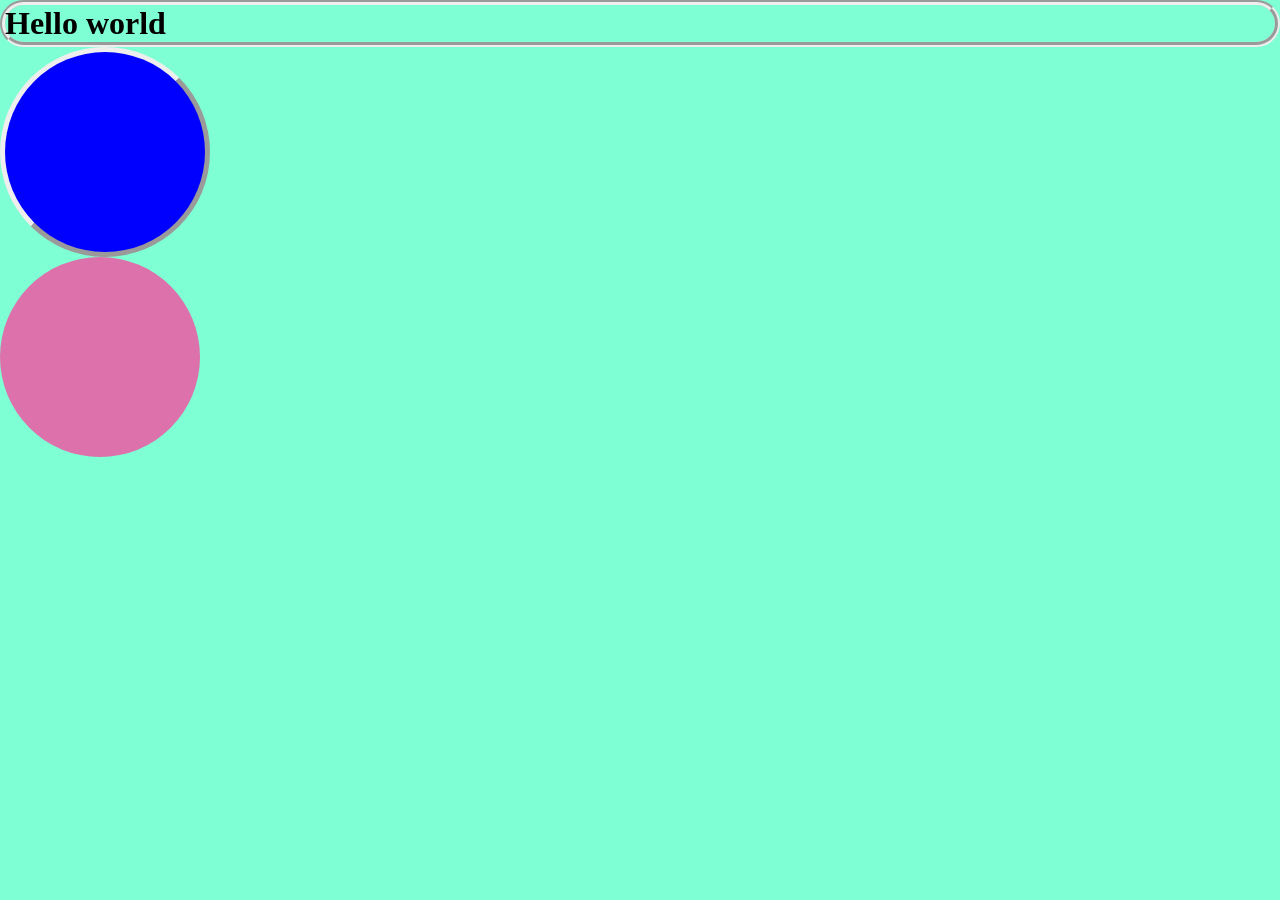
<file: basic/border.html>
<!DOCTYPE html>
<html lang="en">
<head>
    <meta charset="UTF-8">
    <meta name="viewport" content="width=device-width, initial-scale=1.0">
    <title>Border</title>
    <link rel="stylesheet" href="border.css">
</head>
<body>
    <h1>Hello world</h1>
    <div id="Box1"></div>
    <div id="Box2"></div>
</body>
</html>
</file>
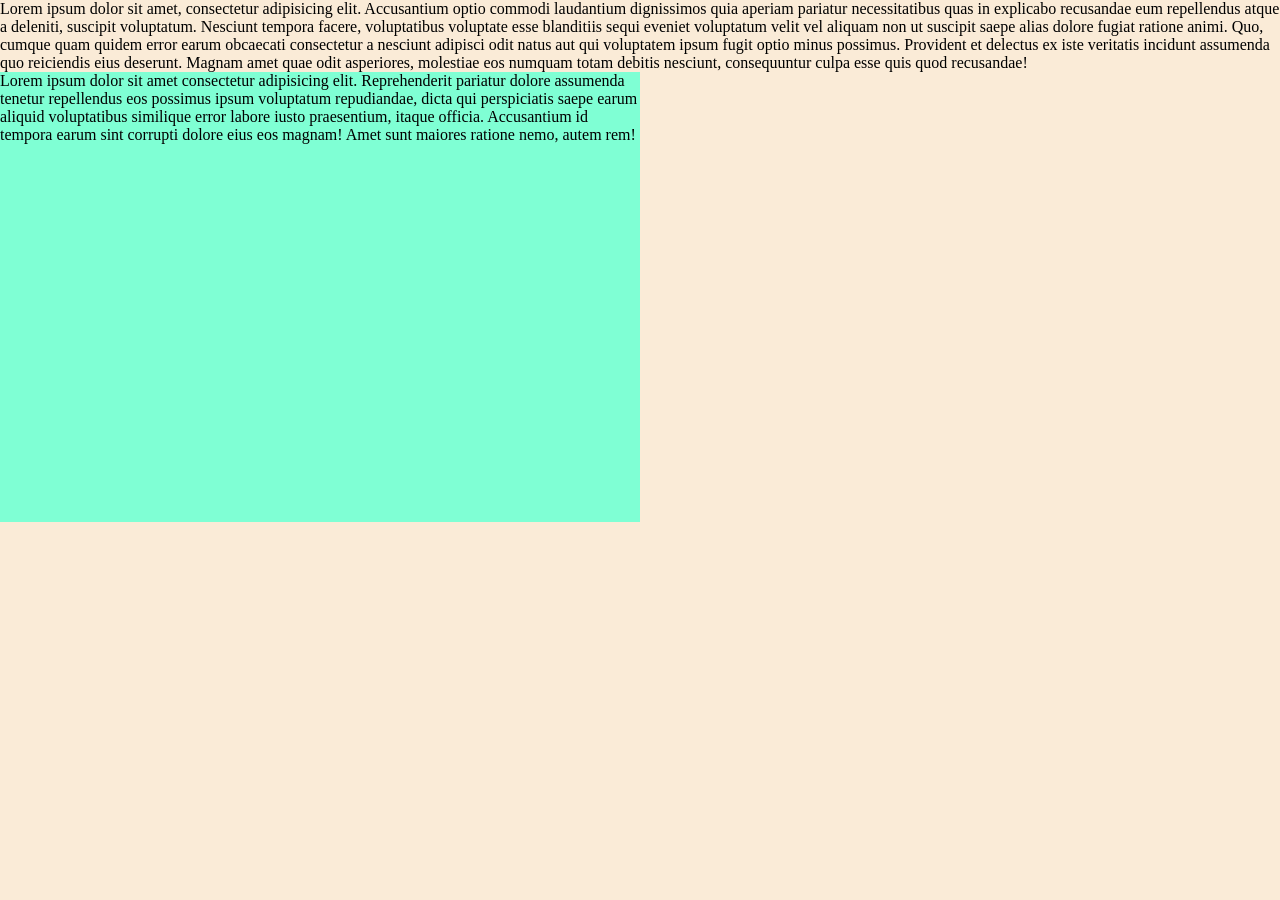
<file: basic/div.html>
<!DOCTYPE html>
<html lang="en">
    <head>
        <meta charset="UTF-8">
        <meta name="viewport" content="width=device-width, initial-scale=1.0">
        <title>div</title>
        <link rel="stylesheet" href="div.css">
    </head>
    <body>
        <p>Lorem ipsum dolor sit amet, consectetur adipisicing elit. Accusantium optio commodi laudantium dignissimos quia aperiam pariatur necessitatibus quas in explicabo recusandae eum repellendus atque a deleniti, suscipit voluptatum. Nesciunt tempora facere, voluptatibus voluptate esse blanditiis sequi eveniet voluptatum velit vel aliquam non ut suscipit saepe alias dolore fugiat ratione animi. Quo, cumque quam quidem error earum obcaecati consectetur a nesciunt adipisci odit natus aut qui voluptatem ipsum fugit optio minus possimus. Provident et delectus ex iste veritatis incidunt assumenda quo reiciendis eius deserunt. Magnam amet quae odit asperiores, molestiae eos numquam totam debitis nesciunt, consequuntur culpa esse quis quod recusandae!</p>
        <div>
            <p>Lorem ipsum dolor sit amet consectetur adipisicing elit. Reprehenderit pariatur dolore assumenda tenetur repellendus eos possimus ipsum voluptatum repudiandae, dicta qui perspiciatis saepe earum aliquid voluptatibus similique error labore iusto praesentium, itaque officia. Accusantium id tempora earum sint corrupti dolore eius eos magnam! Amet sunt maiores ratione nemo, autem rem!</p>
        </div>
    </body>
</html>
</file>
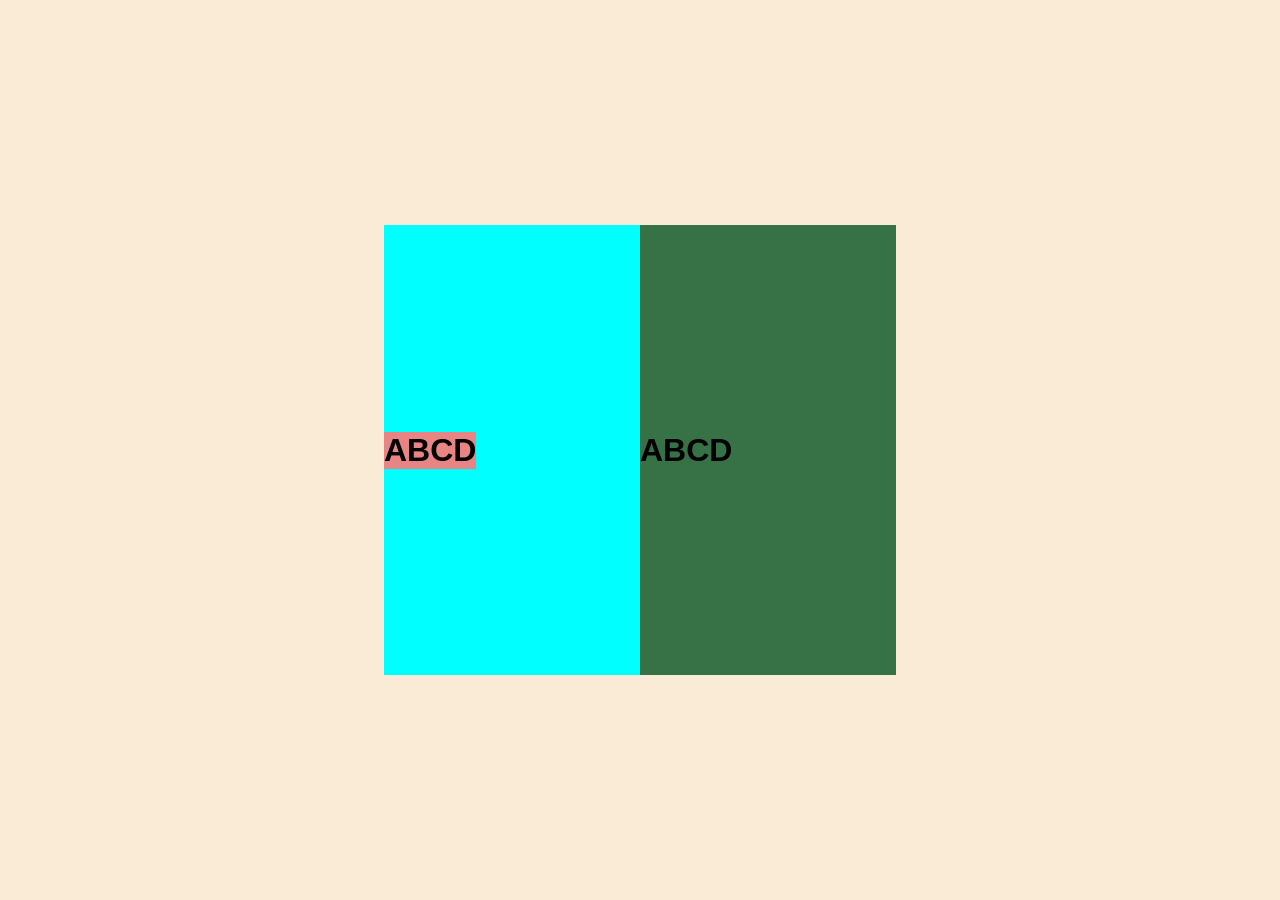
<file: basic/div2.html>
<!DOCTYPE html>
<html lang="en">
<head>
    <meta charset="UTF-8">
    <meta name="viewport" content="width=device-width, initial-scale=1.0">
    <title>div and style</title>
    <link rel="stylesheet" href="div2.css">
</head>
<body>
    <!-- <h1>Bhaumik</h1> -->
    <div id="Box1">
        <h4 style="background-color: rgb(232, 132, 132);">ABCD</h4>
    </div>
    <div id="Box2">
        <h4>ABCD</h4>
    </div>
</body>
</html>
</file>
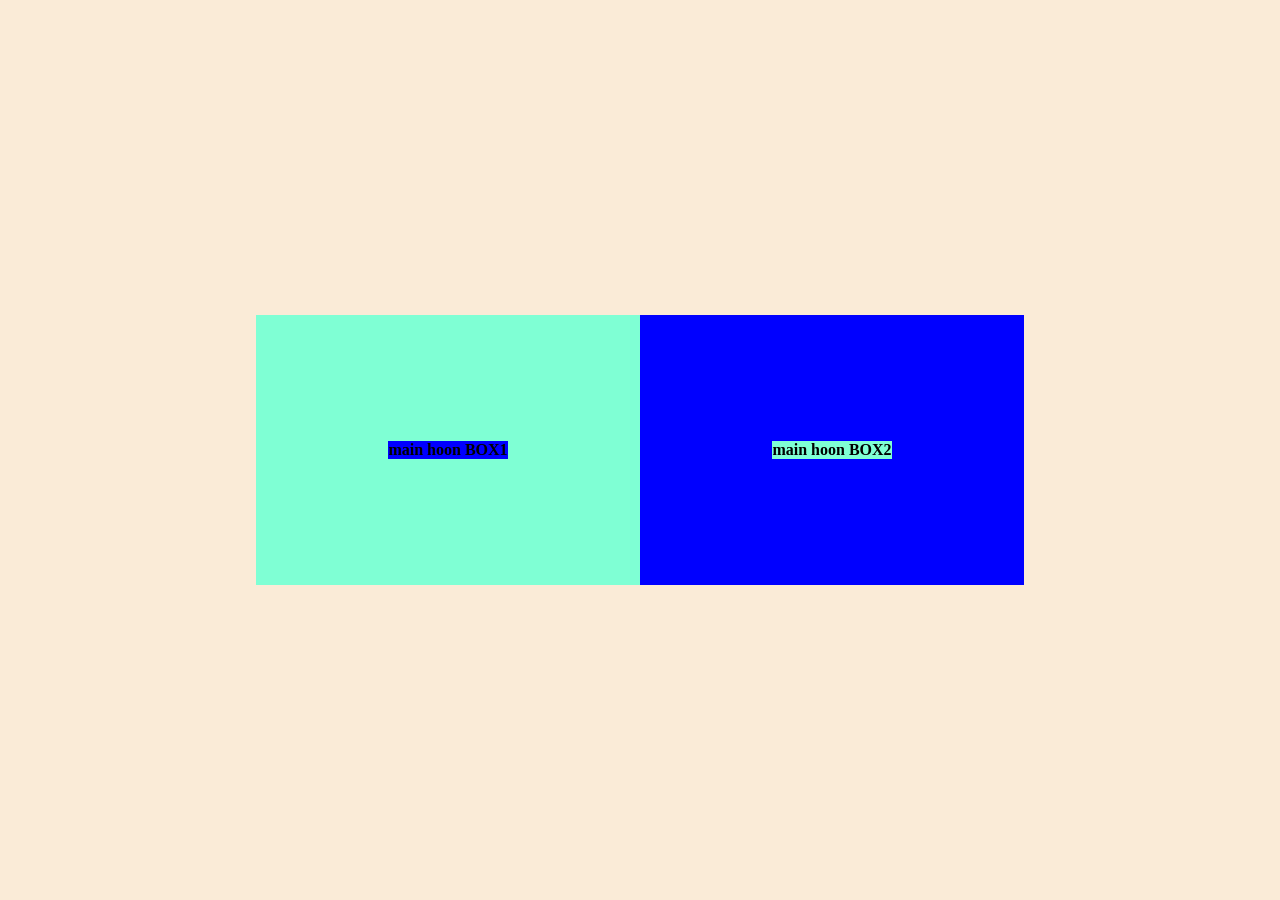
<file: Practice/practice.html>
<!DOCTYPE html>
<html lang="en">
<head>
    <meta charset="UTF-8">
    <meta name="viewport" content="width=device-width, initial-scale=1.0">
    <title>Practice</title>
    <link rel="stylesheet" href="practice.css">
</head>
<body>
    <div id="Box1">
        <h4 style="background-color: blue;">main hoon BOX1</h4>
    </div>
    <div id="Box2">
        <h4 style="background-color: aquamarine;">main hoon BOX2</h4>
    </div>
</body>
</html>
</file>
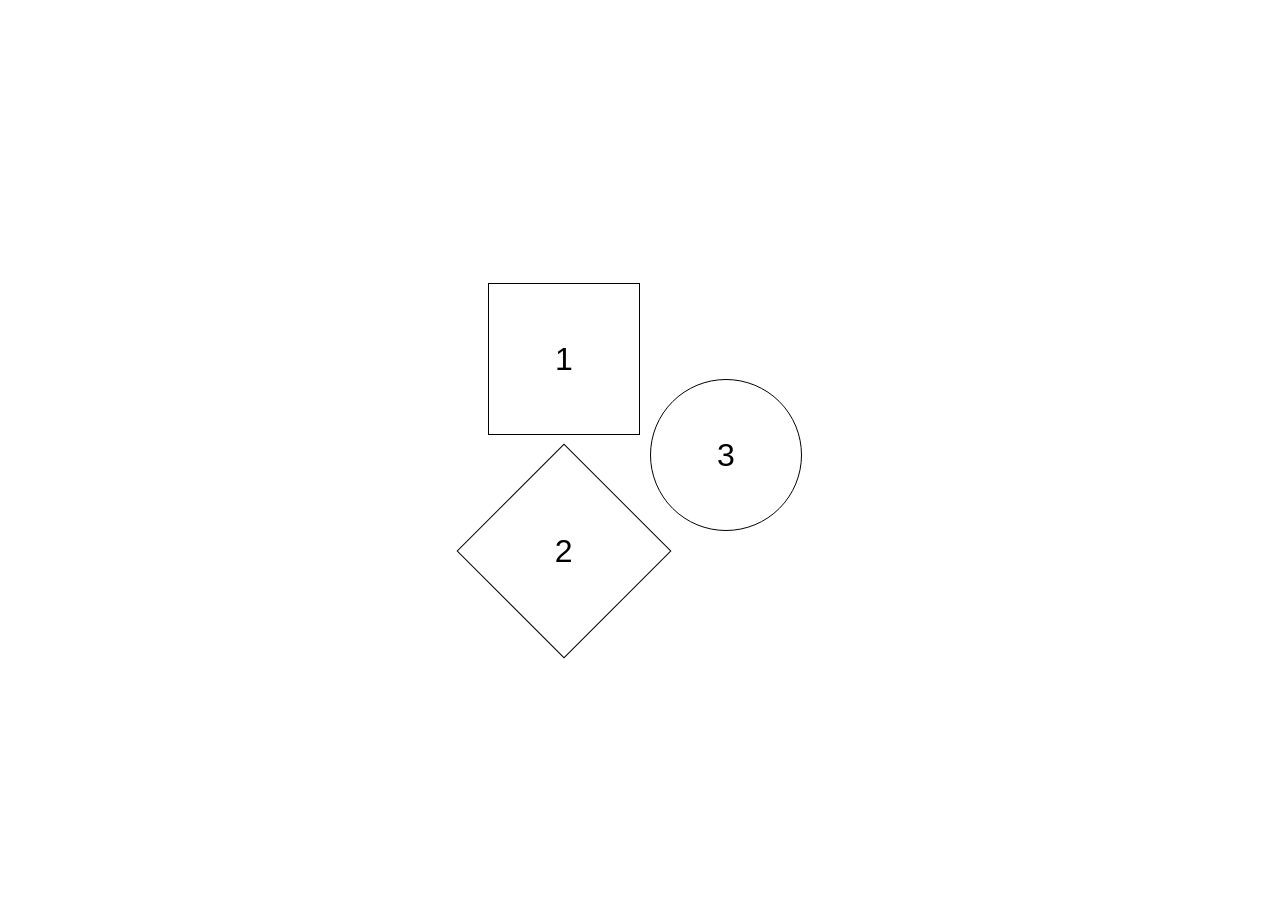
<file: SmallGame/squaregame.html>
<!DOCTYPE html>
<html lang="en">
<head>
    <meta charset="UTF-8">
    <meta name="viewport" content="width=device-width, initial-scale=1.0">
    <title>SQUARE GAME</title>
    <link rel="stylesheet" href="squaregame.css">
</head>
<body>
    <div id="main">
        <div id="box1">
        <div id="square" class="class"><h1>1</h1></div>
        <div id="diamond" class="class"><h1>2</h1></div>
        </div>
        <div id="circle" class="class"><h1>3</h1></div>
    </div>
    
    
</body>
</html>
</file>
<file: basic/border.css>
*{
    margin: 0%;
    padding: 0%;
}

html, body{
    height: 100%;
    width: 100%;
}
body{
    background-color: aquamarine;
    /* display: flex; */
}
div{
    height: 200px;
    width: 200px;
}
    
#Box1{
    background-color: blue;
    border-style: outset ;
    border-width: 5px;
    border-radius: 50%;
}
    
#Box2{
    background-color: rgb(221, 113, 172);
    border-radius: 50%;
}
h1{
    border-style: groove;
    border-width: 5px;
    border-radius: 30px;
}
</file>
<file: basic/div.css>
* {
    margin: 0%;
    padding: 0%;
}

html, body{
    width: 100%;
    height: 100%;
}

body{
    background-color: antiquewhite;
}

div{
    background-color: aquamarine;
     width: 50%;
     height: 50%;
}
</file>
<file: basic/div2.css>
*{
    margin: 0%;
    padding: 0%;
}

html,body{
    width: 100%;
    height: 100%;
}
body{
    background-color: antiquewhite;
    display: flex;
    align-items: center;
    justify-content: center;
}
div{
    display: flex;
    align-items: center;
    text-align: center;
    width: 20%;
    height: 50%;
    font-size: xx-large;
    font-family: 'Gill Sans', 'Gill Sans MT', Calibri, 'Trebuchet MS', sans-serif;
}

#Box1{
    background-color: aqua;
   
}

#Box2{
    background-color: rgb(55, 113, 70);
   
}
</file>
<file: Practice/practice.css>
*{
    margin: 0%;
    padding: 0%;
}

html, body{
    width: 100%;
    height: 100%;
}

body{
    background-color: antiquewhite;
    display: flex;
    align-items: center;
    justify-content: center;
}

div{
    height: 30%;
    width: 30%;
    display: flex;
    text-align: center;
    align-items: center;
    justify-content: center;
}

#Box1{
    background-color: aquamarine;
}

#Box2{
    background-color: blue;
}
</file>
<file: SmallGame/squaregame.css>
*{
    margin: 0%;
    padding: 0%;
}
html,body{
    width: 100%;
    height: 100%;
}

#main{
    width: 100%;
    height: 100%;
    display: flex;
    align-items: center;
    justify-content: center;
    font-family: 'Gill Sans', 'Gill Sans MT', Calibri, 'Trebuchet MS', sans-serif;
}
h1{
    font-weight: lighter;
}
.class{
    margin-top: 10px;
    margin-left: 10px;
    width: 150px; 
    height: 150px;
    border: 1px solid black;
    display: flex;
    align-items: center;
    justify-content: center;
}
#circle{
    border-radius: 50%;
}
#circle:hover{
    background-color: brown;
}
#diamond{
    rotate: 45deg;
    margin-top: 40px;
}
#diamond h1{
    rotate: -45deg;
}
#square:hover{
    background-color: blue;
}
#diamond:hover{
    background-color: chocolate;
}
</file>
